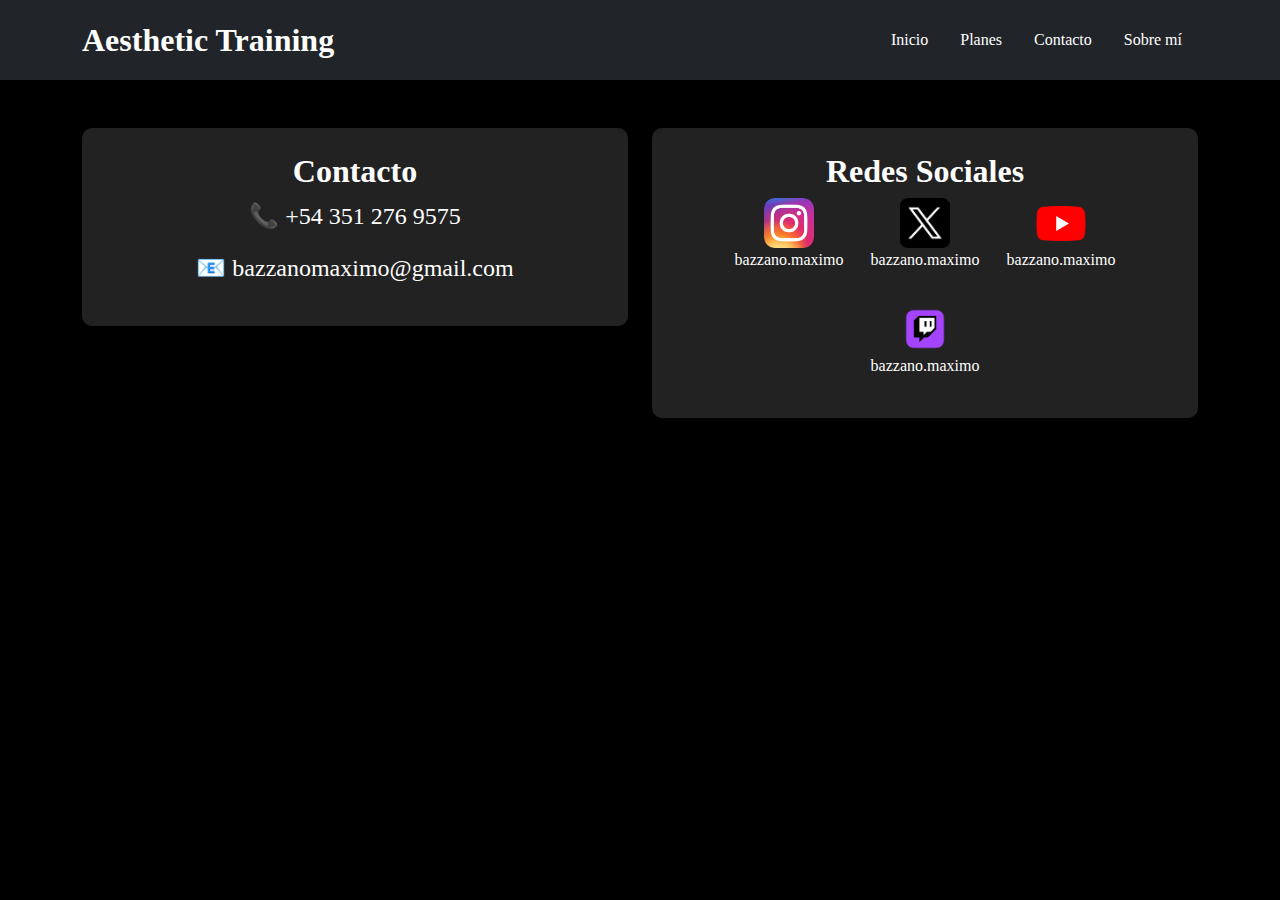
<file: contacto.html>
<!DOCTYPE html>
<html lang="es">
<head>
  <meta charset="UTF-8">
  <meta name="viewport" content="width=device-width, initial-scale=1.0">
  <title>Contacto - Aesthetic Training</title>

  <!--  Enlace a Bootstrap -->
  <link rel="stylesheet" href="https://cdn.jsdelivr.net/npm/bootstrap@5.3.0/dist/css/bootstrap.min.css">

  <!--  Enlace a tu CSS  -->
  <link rel="stylesheet" href="style.css">
</head>
<body>

  <!--  Encabezado -->
  <header class="container-fluid bg-dark py-3">
    <nav class="container d-flex justify-content-between align-items-center">
      <a href="index.html" class="text-white fs-2 fw-bold">Aesthetic Training</a>
      <ul class="nav">
        <li class="nav-item"><a class="nav-link text-white" href="index.html">Inicio</a></li>
        <li class="nav-item"><a class="nav-link text-white" href="planes.html">Planes</a></li>
        <li class="nav-item"><a class="nav-link text-white" href="contacto.html">Contacto</a></li>
        <li class="nav-item"><a class="nav-link text-white" href="sobremi.html">Sobre mí</a></li>
      </ul>
    </nav>
  </header>

  <!--  Sección Contacto -->
  <section class="container py-5">
    <div class="row justify-content-center">
      <!-- Información de contacto -->
      <div class="col-md-6">
        <div class="contact-card text-center p-4">
          <h2 class="fw-bold text-white">Contacto</h2>
          <p class="fs-4 text-white">📞 +54 351 276 9575</p>
          <p class="fs-4 text-white">📧 bazzanomaximo@gmail.com</p>
        </div>
      </div>

      <!-- Redes sociales -->
      <div class="col-md-6">
        <div class="contact-card text-center p-4">
          <h2 class="fw-bold text-white">Redes Sociales</h2>
          <div class="d-flex flex-wrap justify-content-center gap-3">
            <div class="redes-item">
              <img src="assets/img/Instagram.png" alt="Instagram" class="redes-img">
              <p class="text-white">bazzano.maximo</p>
            </div>
            <div class="redes-item">
              <img src="assets/img/x.png" alt="X" class="redes-img">
              <p class="text-white">bazzano.maximo</p>
            </div>
            <div class="redes-item">
              <img src="assets/img/youtube.png" alt="YouTube" class="redes-img">
              <p class="text-white">bazzano.maximo</p>
            </div>
            <div class="redes-item">
              <img src="assets/img/twitch.png.PNG" alt="Twitch" class="redes-img">
              <p class="text-white">bazzano.maximo</p>
            </div>
          </div>
        </div>
      </div>
    </div>
  </section>

  <!-- Bootstrap JS -->
  <script src="https://cdn.jsdelivr.net/npm/bootstrap@5.3.0/dist/js/bootstrap.bundle.min.js"></script>

</body>
</html>
</file>
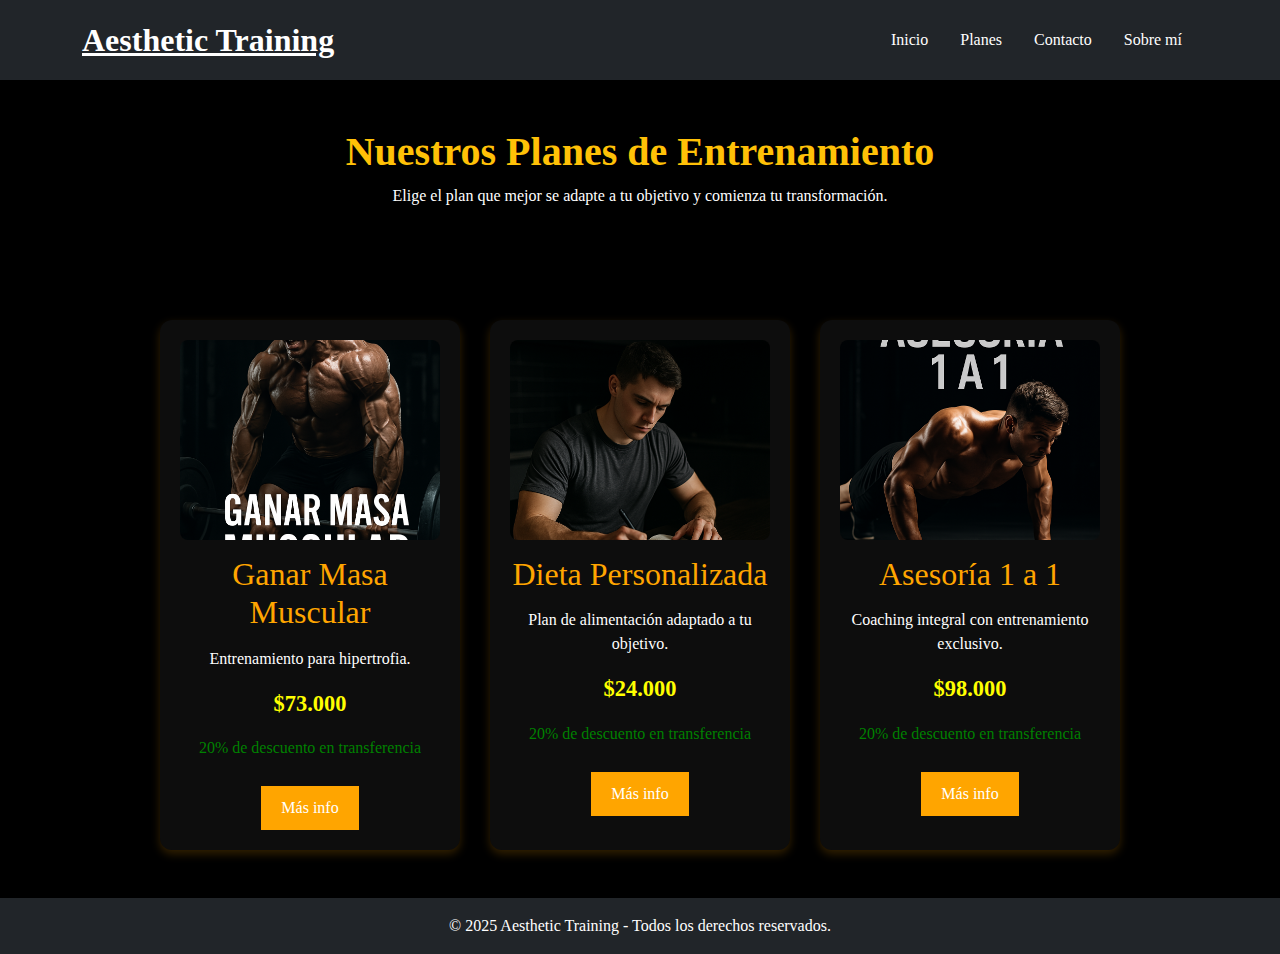
<file: planes.html>
<!DOCTYPE html>
<html lang="es">
<head>
  <meta charset="UTF-8">
  <meta name="description" content="Entrenamiento personalizado, transformación física y asesoría integral con Máximo Bazzano.">
  <meta name="keywords" content="fitness, entrenamiento, dieta, coaching, transformación, gym">
  <meta name="author" content="Máximo Bazzano">
  <meta name="viewport" content="width=device-width, initial-scale=1.0">
  <title>Aesthetic Training</title>

  <!-- Favicon -->
  <link rel="icon" href="assets/img/favicon.ico" type="image/x-icon">

  <!-- Enlace a Bootstrap -->
  <link rel="stylesheet" href="https://cdn.jsdelivr.net/npm/bootstrap@5.3.0/dist/css/bootstrap.min.css">

  <!-- Enlace a CSS generado desde SCSS -->
  <link rel="stylesheet" href="assets/css/style.css">
</head>
<body>

  <!-- Encabezado -->
  <header class="container-fluid bg-dark py-3">
    <nav class="container d-flex justify-content-between align-items-center">
      <a href="index.html" class="text-white fs-2 fw-bold">Aesthetic Training</a>
      <ul class="nav">
        <li class="nav-item"><a class="nav-link text-white" href="index.html">Inicio</a></li>
        <li class="nav-item"><a class="nav-link text-white" href="planes.html">Planes</a></li>
        <li class="nav-item"><a class="nav-link text-white" href="contacto.html">Contacto</a></li>
        <li class="nav-item"><a class="nav-link text-white" href="sobremi.html">Sobre mí</a></li>
      </ul>
    </nav>
  </header>

  <!-- Contenido principal -->
  <main>
    <section class="container text-center py-5">
      <h1 class="fw-bold text-warning">Nuestros Planes de Entrenamiento</h1>
      <p class="text-white">Elige el plan que mejor se adapte a tu objetivo y comienza tu transformación.</p>
    </section>

    <!-- Planes organizados con Flexbox -->
    <section class="container py-5">
      <div class="planes-container">
        <div class="plan">
          <img src="assets/img/ganarmusculo.jpg.png" alt="Ganar Músculo">
          <h2>Ganar Masa Muscular</h2>
          <p>Entrenamiento para hipertrofia.</p>
          <p class="precio">$73.000</p>
          <p class="oferta">20% de descuento en transferencia</p>
          <button aria-label="Más información sobre el plan de masa muscular">Más info</button>
        </div>
        <div class="plan">
          <img src="assets/img/alimentacion.jpg.png" alt="Dieta Personalizada">
          <h2>Dieta Personalizada</h2>
          <p>Plan de alimentación adaptado a tu objetivo.</p>
          <p class="precio">$24.000</p>
          <p class="oferta">20% de descuento en transferencia</p>
          <button aria-label="Más información sobre el plan de alimentación personalizada">Más info</button>
        </div>
        <div class="plan">
          <img src="assets/img/asesoria1a1.jpg.png" alt="Asesoría 1 a 1">
          <h2>Asesoría 1 a 1</h2>
          <p>Coaching integral con entrenamiento exclusivo.</p>
          <p class="precio">$98.000</p>
          <p class="oferta">20% de descuento en transferencia</p>
          <button aria-label="Más información sobre el plan de asesoría 1 a 1">Más info</button>
        </div>
      </div>
    </section>
  </main>

  <!-- Pie de Página -->
  <footer class="container-fluid bg-dark text-center py-3">
    <p class="text-white mb-0">&copy; 2025 Aesthetic Training - Todos los derechos reservados.</p>
  </footer>

  <!-- Bootstrap JS -->
  <script src="https://cdn.jsdelivr.net/npm/bootstrap@5.3.0/dist/js/bootstrap.bundle.min.js"></script>

</body>
</html>
</file>
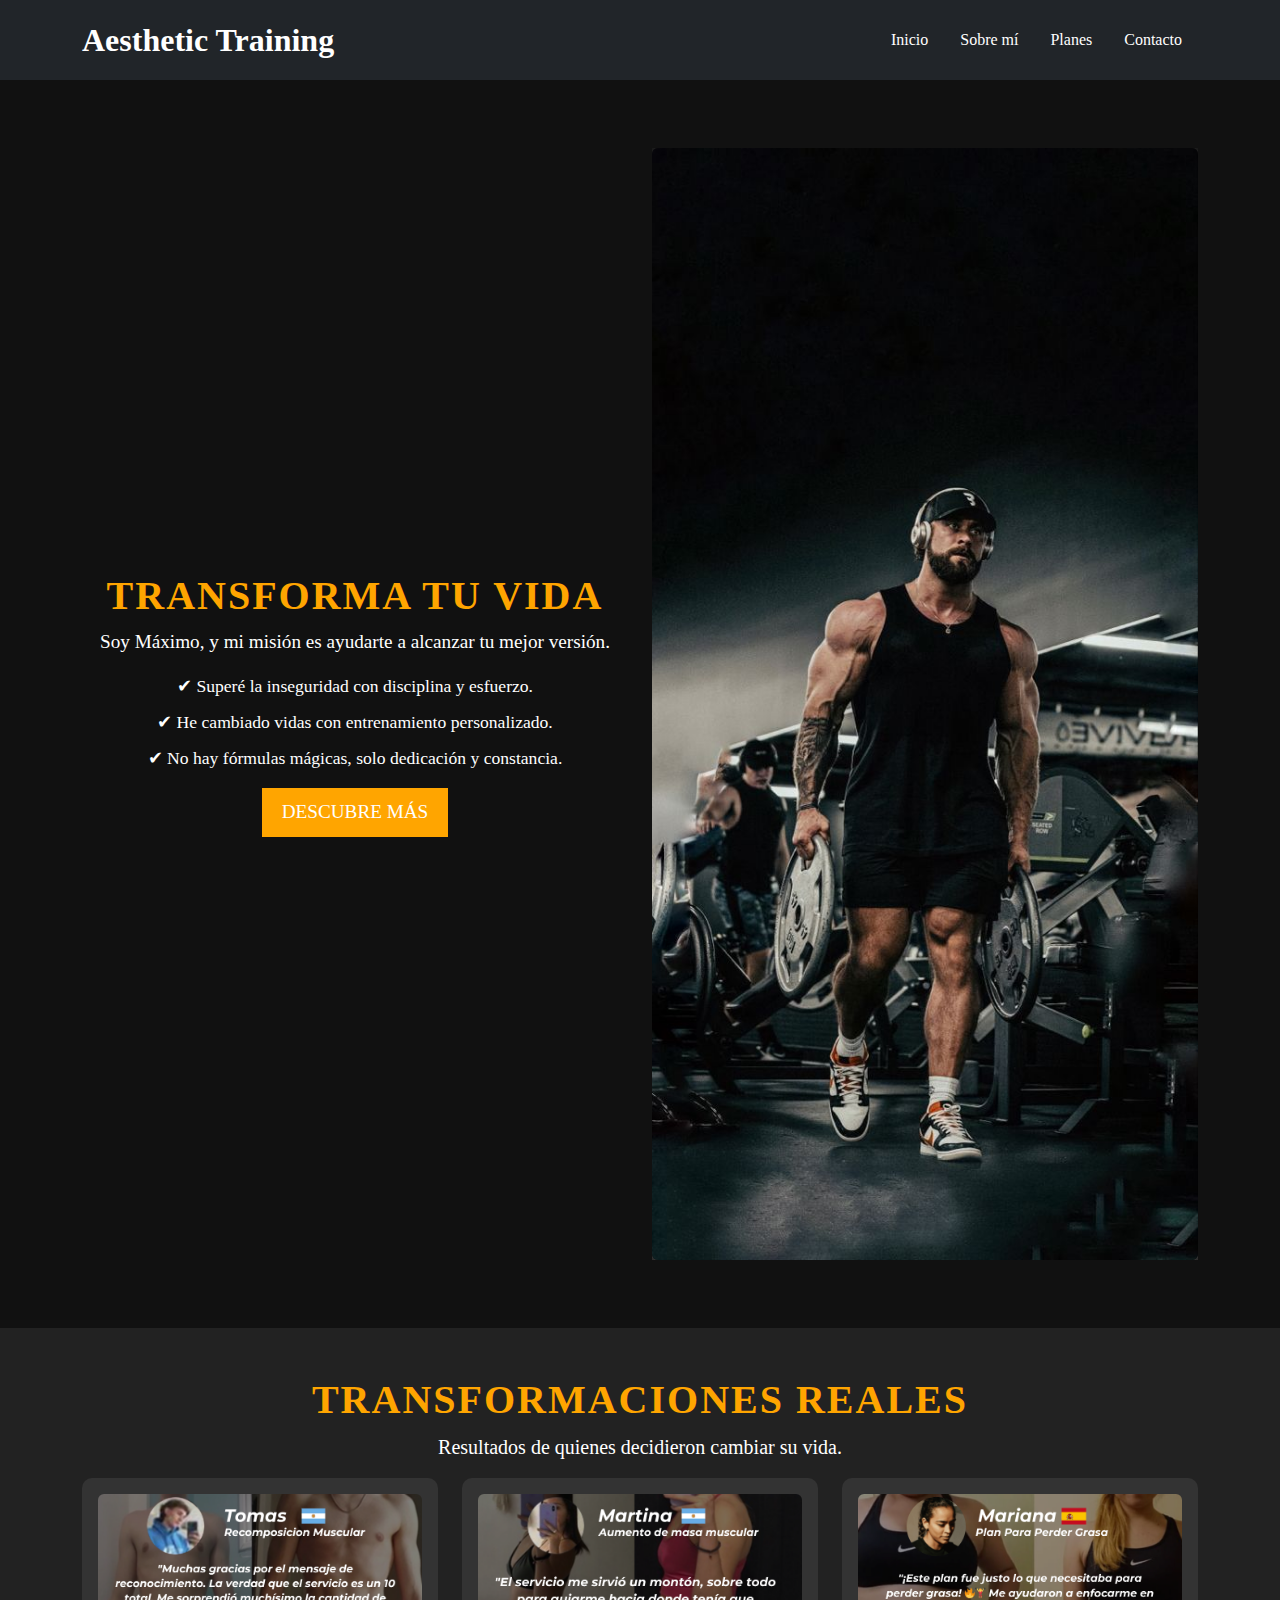
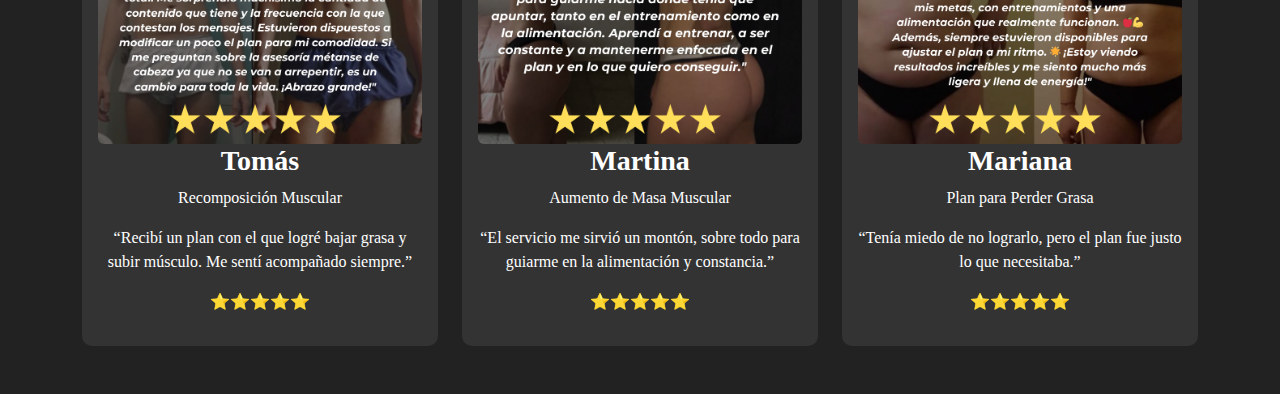
<file: sobremi.html>
<!DOCTYPE html>
<html lang="es">
<head>
  <meta charset="UTF-8">
  <meta name="viewport" content="width=device-width, initial-scale=1.0">
  <title>Sobre mí - Aesthetic Training</title>

  <!--  Enlace a Bootstrap -->
  <link rel="stylesheet" href="https://cdn.jsdelivr.net/npm/bootstrap@5.3.0/dist/css/bootstrap.min.css">

  <!--  Enlace a css -->
  <link rel="stylesheet" href="style.css">
</head>
<body>

  <!--  Barra de navegación  -->
  <header class="container-fluid bg-dark py-3">
    <nav class="container d-flex justify-content-between align-items-center">
      <a href="index.html" class="text-white fs-2 fw-bold">Aesthetic Training</a>
      <ul class="nav">
        <li class="nav-item"><a class="nav-link text-white" href="index.html">Inicio</a></li>
        <li class="nav-item"><a class="nav-link text-white" href="sobremi.html">Sobre mí</a></li>
        <li class="nav-item"><a class="nav-link text-white" href="planes.html">Planes</a></li>
        <li class="nav-item"><a class="nav-link text-white" href="contacto.html">Contacto</a></li>
      </ul>
    </nav>
  </header>

  <!--  Sección "Sobre mí" -->
  <section class="sobre-mi">
    <div class="container py-5">
      <div class="row align-items-center">
        <!-- Texto -->
        <div class="col-md-6 text-white text-center">
          <h2 class="fw-bold text-acento">TRANSFORMA TU VIDA</h2>
          <p class="lead">Soy Máximo, y mi misión es ayudarte a alcanzar tu mejor versión.</p>
          <ul class="lista-beneficios">
            <li>✔ Superé la inseguridad con disciplina y esfuerzo.</li>
            <li>✔ He cambiado vidas con entrenamiento personalizado.</li>
            <li>✔ No hay fórmulas mágicas, solo dedicación y constancia.</li>
          </ul>
          <button class="btn-custom" onclick="location.href='planes.html#planes'">Descubre Más</button>
        </div>

        <!-- Imagen estilizada -->
        <div class="col-md-6 text-center">
          <div class="imagen-container">
            <img src="assets/img/quien-soy.jpg.jpeg" alt="Máximo entrenador" class="img-fluid rounded">
          </div>
        </div>
      </div>
    </div>
  </section>

  <!--  Sección de Transformaciones -->
  <section class="transformaciones py-5">
    <div class="container text-center">
      <h2 class="fw-bold text-acento">TRANSFORMACIONES REALES</h2>
      <p class="lead text-white">Resultados de quienes decidieron cambiar su vida.</p>

      <div class="row justify-content-center">
        <!-- Testimonio 1 -->
        <div class="col-md-4">
          <div class="testimonio-card text-center p-3">
            <img src="assets/img/cliente1.jpg.jpg" alt="Cliente Tomás" class="img-fluid rounded">
            <h3 class="fw-bold">Tomás</h3>
            <p class="desc">Recomposición Muscular</p>
            <p>“Recibí un plan con el que logré bajar grasa y subir músculo. Me sentí acompañado siempre.”</p>
            <p>⭐⭐⭐⭐⭐</p>
          </div>
        </div>

        <!-- Testimonio 2 -->
        <div class="col-md-4">
          <div class="testimonio-card text-center p-3">
            <img src="assets/img/cliente2.jpg.png" alt="Cliente Martina" class="img-fluid rounded">
            <h3 class="fw-bold">Martina</h3>
            <p class="desc">Aumento de Masa Muscular</p>
            <p>“El servicio me sirvió un montón, sobre todo para guiarme en la alimentación y constancia.”</p>
            <p>⭐⭐⭐⭐⭐</p>
          </div>
        </div>

        <!-- Testimonio 3 -->
        <div class="col-md-4">
          <div class="testimonio-card text-center p-3">
            <img src="assets/img/cliente3.jpg.jpg" alt="Cliente Mariana" class="img-fluid rounded">
            <h3 class="fw-bold">Mariana</h3>
            <p class="desc">Plan para Perder Grasa</p>
            <p>“Tenía miedo de no lograrlo, pero el plan fue justo lo que necesitaba.”</p>
            <p>⭐⭐⭐⭐⭐</p>
          </div>
        </div>
      </div>
    </div>
  </section>

  <!--  Bootstrap JS -->
  <script src="https://cdn.jsdelivr.net/npm/bootstrap@5.3.0/dist/js/bootstrap.bundle.min.js"></script>

</body>
</html>
</file>
<file: assets/css/style.css>
* {
  margin: 0;
  padding: 0;
  box-sizing: border-box;
}

body {
  font-family: "Times New Roman", serif;
  background-color: black;
  color: white;
}

header {
  display: flex;
  justify-content: space-between;
  align-items: center;
  padding: 20px;
  background: rgba(0, 0, 0, 0.8);
  backdrop-filter: blur(10px);
}

.hero {
  height: 100vh;
  background-image: url("../img/fondoinicio.jpg");
  background-size: cover;
  background-position: center;
  display: flex;
  justify-content: center;
  align-items: center;
}
.hero-title {
  font-size: 10rem;
  letter-spacing: 1rem;
  text-shadow: 5px 5px 15px rgba(255, 255, 255, 0.7);
  color: white;
  animation: fadeIn 1.5s ease-in-out;
}

@keyframes fadeIn {
  0% {
    opacity: 0;
    transform: translateY(-10px);
  }
  100% {
    opacity: 1;
    transform: translateY(0);
  }
}
@keyframes float {
  0% {
    transform: translateY(0);
  }
  50% {
    transform: translateY(-10px);
  }
  100% {
    transform: translateY(0);
  }
}
.destacada {
  text-align: center;
  padding: 20px;
}
.destacada h2 {
  font-size: 2.5rem;
  color: orange;
  animation: fadeIn 1.2s ease-in-out;
}
.destacada button {
  margin-top: 20px;
  transition: all 0.3s ease-in-out;
}
.destacada button:hover {
  background-color: white;
  color: black;
  transform: scale(1.1);
}

img {
  transition: transform 0.4s ease-in-out;
}
img:hover {
  transform: scale(1.05);
}

@keyframes fadeIn {
  0% {
    opacity: 0;
    transform: translateY(-10px);
  }
  100% {
    opacity: 1;
    transform: translateY(0);
  }
}
.card {
  transition: transform 0.3s ease-in-out;
}
.card:hover {
  transform: scale(1.05);
}

button {
  transition: all 0.3s ease-in-out;
}
button:hover {
  background-color: white;
  color: black;
  transform: scale(1.1);
}

.planes-container {
  display: flex;
  justify-content: center;
  gap: 30px;
  flex-wrap: wrap;
}

.plan {
  background: rgba(255, 255, 255, 0.1);
  padding: 20px;
  border-radius: 10px;
  text-align: center;
  width: 300px;
  transition: transform 0.3s ease-in-out;
}
.plan:hover {
  transform: scale(1.05);
}
.plan img {
  width: 100%;
  height: 200px;
  object-fit: cover;
  border-radius: 10px;
}
.plan h2 {
  margin: 15px 0;
  color: orange;
}
.plan .precio {
  font-size: 1.4rem;
  font-weight: bold;
  color: yellow;
}
.plan .oferta {
  font-size: 1rem;
  color: green;
}
.plan button {
  padding: 10px 15px;
  background: orange;
  border: none;
  color: white;
  cursor: pointer;
  transition: 0.3s;
}
.plan button:hover {
  background: white;
  color: black;
  transform: scale(1.1);
}

.contact-card {
  background: rgba(255, 255, 255, 0.1);
  padding: 20px;
  border-radius: 10px;
  text-align: center;
  transition: transform 0.3s ease-in-out;
  box-shadow: 0 4px 10px rgba(255, 165, 0, 0.4);
}
.contact-card h2 {
  color: orange;
  font-size: 1.8rem;
}
.contact-card p {
  font-size: 1.2rem;
}
.contact-card:hover {
  transform: scale(1.05);
}

.plan {
  background: rgba(255, 255, 255, 0.05);
  padding: 20px;
  border-radius: 12px;
  text-align: center;
  box-shadow: 0 4px 10px rgba(255, 165, 0, 0.2);
  transition: transform 0.3s ease-in-out;
}
.plan:hover {
  transform: scale(1.05);
}
.plan img {
  width: 100%;
  border-radius: 8px;
  object-fit: cover;
}
.plan button {
  background-color: orange;
  color: white;
  border: none;
  padding: 10px 20px;
  margin-top: 10px;
  transition: all 0.3s ease-in-out;
}
.plan button:hover {
  background-color: white;
  color: black;
  transform: scale(1.05);
}

.redes-container {
  display: flex;
  flex-wrap: wrap;
  justify-content: center;
  gap: 20px;
}

.redes-item {
  background: rgba(255, 255, 255, 0.07);
  padding: 15px;
  border-radius: 12px;
  width: 120px;
  height: 120px;
  display: flex;
  flex-direction: column;
  justify-content: center;
  align-items: center;
  box-shadow: 0 4px 8px rgba(255, 165, 0, 0.3);
  text-align: center;
  transition: transform 0.3s ease-in-out;
}
.redes-item img {
  width: 40px;
  height: 40px;
  object-fit: contain;
  transition: transform 0.3s ease-in-out;
  margin-bottom: 8px;
}
.redes-item p {
  color: white;
  font-weight: bold;
  font-size: 0.95rem;
  margin: 0;
}
.redes-item:hover {
  transform: scale(1.08);
}
.redes-item:hover img {
  transform: scale(1.2);
}

.sobre-mi {
  background: rgba(255, 255, 255, 0.05);
  padding: 60px 0;
}

.lista-beneficios {
  list-style: none;
  padding: 0;
}
.lista-beneficios li {
  font-size: 1.2rem;
  margin: 5px 0;
}

.testimonio-card {
  background: rgba(255, 255, 255, 0.1);
  padding: 20px;
  border-radius: 10px;
  transition: transform 0.3s ease-in-out;
  box-shadow: 0 4px 10px rgba(255, 165, 0, 0.4);
}
.testimonio-card img {
  width: 100%;
  border-radius: 10px;
}
.testimonio-card h3 {
  margin-top: 10px;
  color: orange;
}
.testimonio-card:hover {
  transform: scale(1.05);
}

.btn-custom {
  padding: 10px 20px;
  background: orange;
  border: none;
  color: white;
  font-size: 1.2rem;
  transition: all 0.3s ease-in-out;
}
.btn-custom:hover {
  background: white;
  color: black;
  transform: scale(1.1);
}

.row.equal-height {
  display: flex;
  flex-wrap: wrap;
}
.row.equal-height .col-md-6 {
  display: flex;
}
.row.equal-height .contact-card {
  flex: 1;
  width: 100%;
  display: flex;
  flex-direction: column;
  justify-content: center;
}

.contact-card {
  background: rgba(255, 255, 255, 0.05);
  border-radius: 12px;
  padding: 25px;
  width: 100%;
  height: 100%;
  box-shadow: 0 4px 12px rgba(255, 165, 0, 0.2);
  display: flex;
  flex-direction: column;
  justify-content: center;
  align-items: center;
}

.equal-height {
  display: flex;
  flex-wrap: wrap;
}
.equal-height .col-md-6 {
  display: flex;
  flex-direction: column;
}
.equal-height .contact-card {
  flex-grow: 1;
  display: flex;
  flex-direction: column;
  justify-content: center;
  height: 100%;
  min-height: 100%;
  background: rgba(255, 255, 255, 0.05);
  border-radius: 12px;
  box-shadow: 0 4px 12px rgba(255, 165, 0, 0.2);
  padding: 25px;
  text-align: center;
}

/*# sourceMappingURL=style.css.map */
</file>
<file: style.css>
/*  RESET GENERAL */
* {
  margin: 0;
  padding: 0;
  box-sizing: border-box;
}

/*  VARIABLES GLOBALES */
:root {
  --color-fondo: black;
  --color-texto: white;
  --color-acento: orange;
  --fuente-principal: 'Times New Roman', serif;
  --espaciado: 20px;
}

/*  ESTILOS GENERALES */
body {
  font-family: var(--fuente-principal);
  background-color: var(--color-fondo);
  color: var(--color-texto);
}

a {
  color: var(--color-texto);
  text-decoration: none;
  font-weight: bold;
  transition: color 0.3s ease;
}

a:hover {
  color: var(--color-acento);
}

/*  HEADER */
header {
  display: flex;
  justify-content: space-between;
  align-items: center;
  padding: var(--espaciado);
  background: rgba(0, 0, 0, 0.8);
  backdrop-filter: blur(10px);
}

.logo {
  font-size: 2.5rem;
  letter-spacing: 8px;
  text-shadow: 3px 3px 10px rgba(255, 255, 255, 0.3);
}

/*  HERO CON FONDO */
.hero {
  height: 100vh;
  background-image: url('assets/img/fondoinicio.jpg');
  background-size: cover;
  background-position: center;
  background-repeat: no-repeat;
  display: flex;
  justify-content: center;
  align-items: center;
  text-align: center;
}

.hero-title {
  font-size: 10rem;
  letter-spacing: 1rem;
  text-shadow: 5px 5px 15px rgba(255, 255, 255, 0.7);
  color: white;
  animation: fadeIn 1.5s ease-in-out;
}

/*  ANIMACIÓN DE ENTRADA */
@keyframes fadeIn {
  0% { opacity: 0; transform: translateY(-10px); }
  100% { opacity: 1; transform: translateY(0); }
}

/*  ANIMACIÓN DE MOVIMIENTO SUAVE */
@keyframes float {
  0% { transform: translateY(0); }
  50% { transform: translateY(-10px); }
  100% { transform: translateY(0); }
}

/*  SECCIÓN "SOBRE MÍ" */
.sobre-mi {
  background-color: #111;
  padding: var(--espaciado);
}

.sobre-mi h2 {
  font-size: 2.5rem;
  color: var(--color-acento);
  text-transform: uppercase;
  letter-spacing: 2px;
  animation: fadeIn 1s ease-in-out;
}

.sobre-mi p {
  font-size: 1.2rem;
  color: white;
}

/*  LISTA DE BENEFICIOS */
.lista-beneficios {
  list-style: none;
  padding: 0;
}

.lista-beneficios li {
  font-size: 1.1rem;
  margin-bottom: 10px;
}

/*  BOTÓN PERSONALIZADO */
.btn-custom {
  background-color: var(--color-acento);
  color: white;
  border: none;
  padding: 10px 20px;
  font-size: 1.2rem;
  text-transform: uppercase;
  transition: all 0.3s ease-in-out;
}

.btn-custom:hover {
  background-color: white;
  color: var(--color-fondo);
  transform: scale(1.1);
}

/*  IMAGEN ESTILIZADA */
.imagen-container {
  position: relative;
  overflow: hidden;
}

.imagen-container img {
  width: 100%;
  border-radius: 10px;
  box-shadow: 0px 5px 15px rgba(255, 255, 255, 0.3);
  transition: transform 0.5s ease-in-out;
}

.imagen-container:hover img {
  transform: scale(1.05);
}

/*  SECCIÓN "TRANSFORMACIONES" */
.transformaciones {
  background-color: #222;
  padding: var(--espaciado);
}

.transformaciones h2 {
  font-size: 2.5rem;
  color: var(--color-acento);
  letter-spacing: 2px;
  text-transform: uppercase;
}

/*  TARJETAS DE TESTIMONIOS */
.testimonio-card {
  background-color: #333;
  color: var(--color-texto);
  border-radius: 10px;
  padding: 20px;
  transition: transform 0.3s ease-in-out, box-shadow 0.3s ease-in-out;
}

.testimonio-card:hover {
  transform: scale(1.05);
  box-shadow: 0px 5px 15px rgba(255, 255, 255, 0.3);
}

/*  Ajuste de imágenes */
.testimonio-card img {
  width: 100%;
  height: 250px;
  object-fit: cover;
  border-radius: 10px;
}


/* SECCIÓN "PLANES" */
.planes {
  background-color: #222;
  padding: var(--espaciado);
}

/*  TARJETAS DE PLANES */
.plan-card {
  background-color: #333;
  color: var(--color-texto);
  border-radius: 10px;
  transition: transform 0.3s ease-in-out, box-shadow 0.3s ease-in-out;
  display: flex;
  flex-direction: column;
  justify-content: space-between;
  height: 100%;
  animation: float 4s infinite ease-in-out;
}

.plan-card:hover {
  transform: scale(1.05);
  box-shadow: 0px 5px 15px rgba(255, 255, 255, 0.3);
}

/*  Ajuste de imágenes en planes */
.plan-card img {
  width: 100%;
  height: 250px;
  object-fit: cover;
  border-radius: 10px;
}

/*  SECCIÓN "CONTACTO" */
.contact-card {
  background-color: #222;
  border-radius: 10px;
  padding: 30px;
  transition: transform 0.3s ease-in-out, box-shadow 0.3s ease-in-out;
}

.contact-card:hover {
  transform: scale(1.05);
  box-shadow: 0px 5px 15px rgba(255, 255, 255, 0.3);
}

/* REDES SOCIALES */
.redes-item {
  display: flex;
  flex-direction: column;
  align-items: center;
  width: 120px;
}

.redes-img {
  width: 50px;
  height: 50px;
  object-fit: contain;
  transition: transform 0.3s ease-in-out;
}

.redes-img:hover {
  transform: scale(1.1);
}

/* BOTONES */
button {
  padding: 10px 20px;
  font-size: 1.2rem;
  background-color: var(--color-acento);
  color: var(--color-texto);
  border: none;
  cursor: pointer;
  transition: all 0.3s ease;
}

button:hover {
  background-color: white;
  color: var(--color-fondo);
  transform: scale(1.1);
}
</file>
